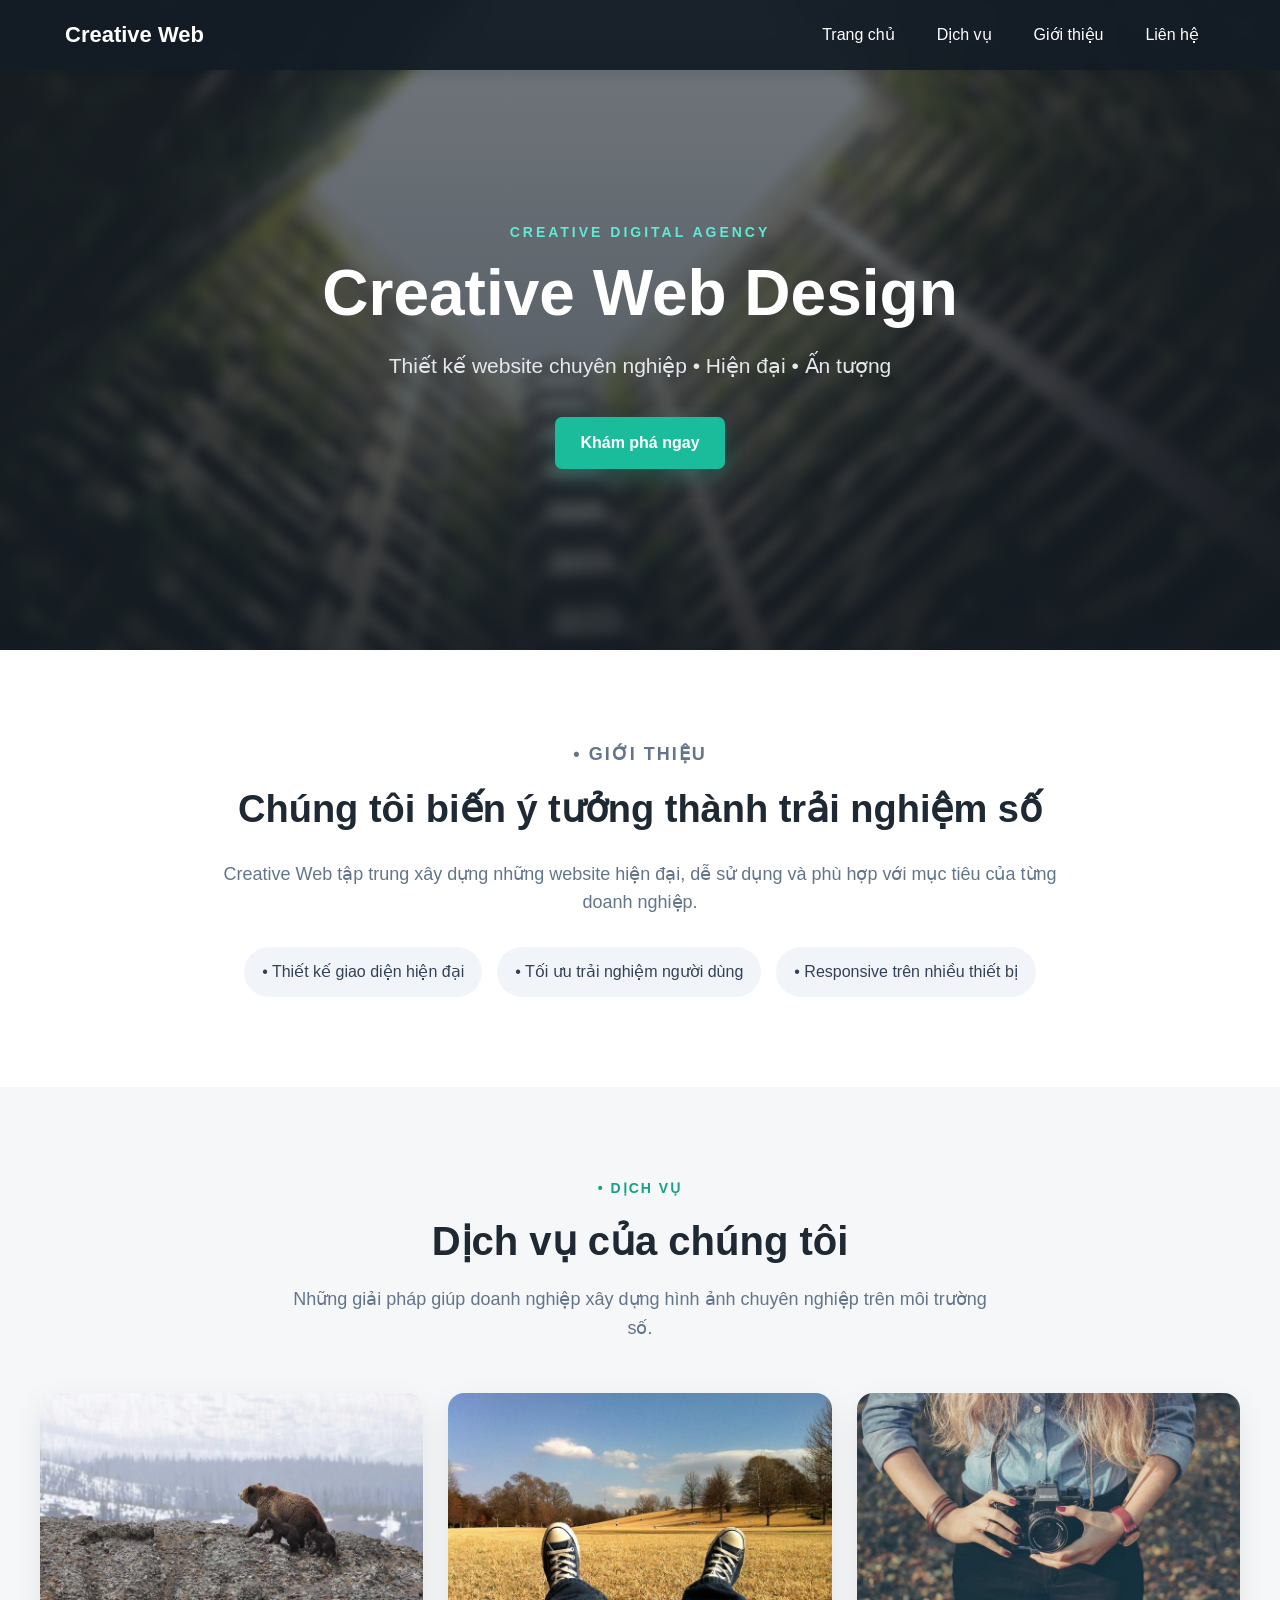
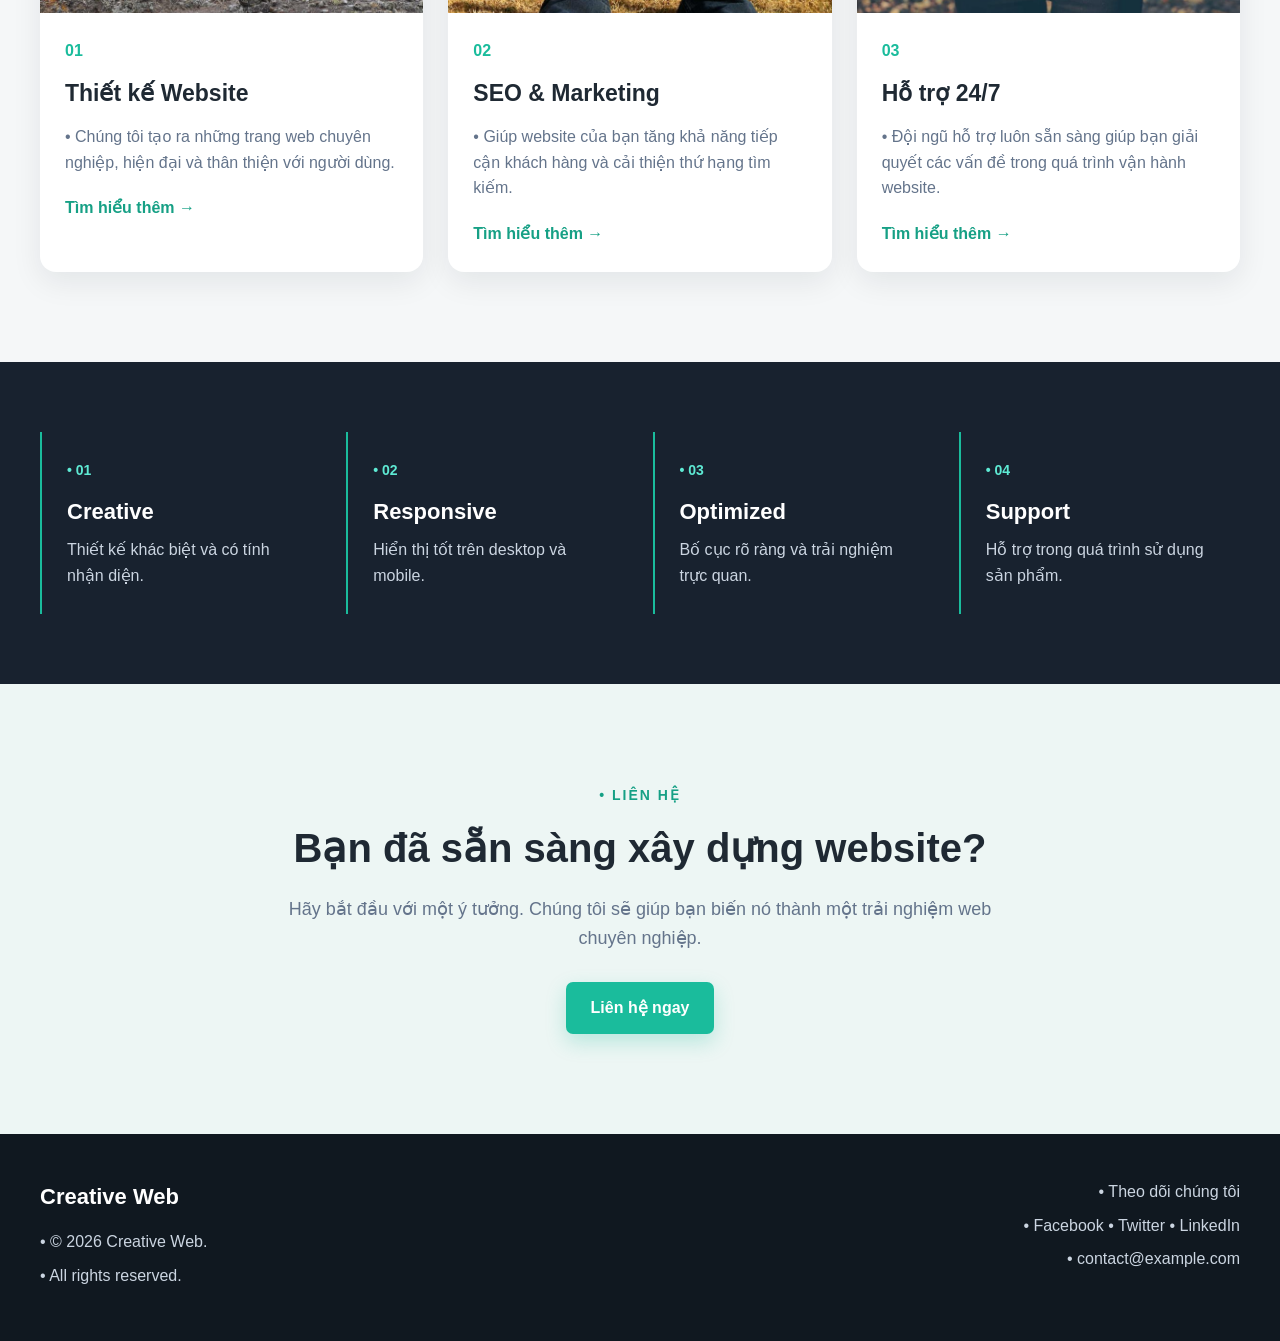
<file: website-template-advanced/index.html>
﻿<!DOCTYPE html>
<html lang="vi">

<head>

    <meta charset="UTF-8">

    <meta
        name="viewport"
        content="width=device-width, initial-scale=1.0">

    <title>Creative Web Design</title>

    <link
        rel="stylesheet"
        href="css/style.css">

</head>

<body>

    <!-- ==================================================
         NAVIGATION
    =================================================== -->

    <nav class="navbar">

        <div class="nav-container">

            <a
                href="#home"
                class="brand">

                Creative Web

            </a>

            <ul class="nav-menu">

                <li>
                    <a href="#home">
                        Trang chủ
                    </a>
                </li>

                <li>
                    <a href="#services">
                        Dịch vụ
                    </a>
                </li>

                <li>
                    <a href="#about">
                        Giới thiệu
                    </a>
                </li>

                <li>
                    <a href="#contact">
                        Liên hệ
                    </a>
                </li>

            </ul>

        </div>

    </nav>

    <!-- ==================================================
         HEADER
    =================================================== -->

    <header
        class="header"
        id="home">

        <div class="header-content">

            <p class="header-label">
                CREATIVE DIGITAL AGENCY
            </p>

            <h1>
                Creative Web Design
            </h1>

            <p class="header-description">

                Thiết kế website chuyên nghiệp
                • Hiện đại
                • Ấn tượng

            </p>

            <a
                href="#services"
                class="btn">

                Khám phá ngay

            </a>

        </div>

    </header>

    <!-- ==================================================
         INTRODUCTION
    =================================================== -->

    <section
        class="intro"
        id="about">

        <div class="intro-content">

            <p class="section-label">
                • GIỚI THIỆU
            </p>

            <h2>
                Chúng tôi biến ý tưởng thành trải nghiệm số
            </h2>

            <p>

                Creative Web tập trung xây dựng những website
                hiện đại, dễ sử dụng và phù hợp với mục tiêu
                của từng doanh nghiệp.

            </p>

            <div class="intro-points">

                <p>
                    • Thiết kế giao diện hiện đại
                </p>

                <p>
                    • Tối ưu trải nghiệm người dùng
                </p>

                <p>
                    • Responsive trên nhiều thiết bị
                </p>

            </div>

        </div>

    </section>

    <!-- ==================================================
         SERVICES
    =================================================== -->

    <section
        class="content"
        id="services">

        <div class="section-heading">

            <p class="section-label">
                • DỊCH VỤ
            </p>

            <h2>
                Dịch vụ của chúng tôi
            </h2>

            <p>

                Những giải pháp giúp doanh nghiệp
                xây dựng hình ảnh chuyên nghiệp
                trên môi trường số.

            </p>

        </div>

        <div class="card-container">

            <!-- CARD 1 -->

            <article class="card">

                <div class="card-image">

                    <img
                        src="images/service1.jpg"
                        alt="Dịch vụ thiết kế website">

                </div>

                <div class="card-content">

                    <span class="card-number">
                        01
                    </span>

                    <h3>
                        Thiết kế Website
                    </h3>

                    <p>

                        • Chúng tôi tạo ra những trang web
                        chuyên nghiệp, hiện đại và thân thiện
                        với người dùng.

                    </p>

                    <a
                        href="#contact"
                        class="card-link">

                        Tìm hiểu thêm →

                    </a>

                </div>

            </article>

            <!-- CARD 2 -->

            <article class="card">

                <div class="card-image">

                    <img
                        src="images/service2.jpg"
                        alt="Dịch vụ SEO và Marketing">

                </div>

                <div class="card-content">

                    <span class="card-number">
                        02
                    </span>

                    <h3>
                        SEO & Marketing
                    </h3>

                    <p>

                        • Giúp website của bạn tăng khả năng
                        tiếp cận khách hàng và cải thiện
                        thứ hạng tìm kiếm.

                    </p>

                    <a
                        href="#contact"
                        class="card-link">

                        Tìm hiểu thêm →

                    </a>

                </div>

            </article>

            <!-- CARD 3 -->

            <article class="card">

                <div class="card-image">

                    <img
                        src="images/service3.jpg"
                        alt="Dịch vụ hỗ trợ khách hàng">

                </div>

                <div class="card-content">

                    <span class="card-number">
                        03
                    </span>

                    <h3>
                        Hỗ trợ 24/7
                    </h3>

                    <p>

                        • Đội ngũ hỗ trợ luôn sẵn sàng giúp
                        bạn giải quyết các vấn đề trong quá
                        trình vận hành website.

                    </p>

                    <a
                        href="#contact"
                        class="card-link">

                        Tìm hiểu thêm →

                    </a>

                </div>

            </article>

        </div>

    </section>

    <!-- ==================================================
         FEATURE SECTION
    =================================================== -->

    <section class="features">

        <div class="features-container">

            <div class="feature">

                <span>
                    • 01
                </span>

                <h3>
                    Creative
                </h3>

                <p>
                    Thiết kế khác biệt và có tính nhận diện.
                </p>

            </div>

            <div class="feature">

                <span>
                    • 02
                </span>

                <h3>
                    Responsive
                </h3>

                <p>
                    Hiển thị tốt trên desktop và mobile.
                </p>

            </div>

            <div class="feature">

                <span>
                    • 03
                </span>

                <h3>
                    Optimized
                </h3>

                <p>
                    Bố cục rõ ràng và trải nghiệm trực quan.
                </p>

            </div>

            <div class="feature">

                <span>
                    • 04
                </span>

                <h3>
                    Support
                </h3>

                <p>
                    Hỗ trợ trong quá trình sử dụng sản phẩm.
                </p>

            </div>

        </div>

    </section>

    <!-- ==================================================
         CONTACT
    =================================================== -->

    <section
        class="contact"
        id="contact">

        <div class="contact-content">

            <p class="section-label">
                • LIÊN HỆ
            </p>

            <h2>
                Bạn đã sẵn sàng xây dựng website?
            </h2>

            <p>

                Hãy bắt đầu với một ý tưởng.
                Chúng tôi sẽ giúp bạn biến nó thành
                một trải nghiệm web chuyên nghiệp.

            </p>

            <a
                href="mailto:contact@example.com"
                class="btn">

                Liên hệ ngay

            </a>

        </div>

    </section>

    <!-- ==================================================
         FOOTER
    =================================================== -->

    <footer class="footer">

        <div class="footer-left">

            <h3>
                Creative Web
            </h3>

            <p>
                • © 2026 Creative Web.
            </p>

            <p>
                • All rights reserved.
            </p>

        </div>

        <div class="footer-right">

            <p>
                • Theo dõi chúng tôi
            </p>

            <p>
                • Facebook
                • Twitter
                • LinkedIn
            </p>

            <p>
                • contact@example.com
            </p>

        </div>

    </footer>

</body>

</html>
</file>
<file: website-template-advanced/css/style.css>
﻿/* ==========================================================
   RESET
========================================================== */

* {
    margin: 0;
    padding: 0;
    box-sizing: border-box;
}

html {
    scroll-behavior: smooth;
}

body {
    font-family: Arial, Helvetica, sans-serif;

    background-color: #f5f7f8;

    color: #1f2933;

    line-height: 1.6;
}

/* ==========================================================
   NAVBAR
========================================================== */

.navbar {
    position: fixed;

    top: 0;
    left: 0;

    width: 100%;

    z-index: 1000;

    background: rgba(20, 28, 38, 0.94);

    backdrop-filter: blur(10px);

    box-shadow:
        0 2px 15px
        rgba(0, 0, 0, 0.15);
}

.nav-container {
    max-width: 1200px;

    margin: auto;

    padding: 0 25px;

    min-height: 70px;

    display: flex;

    justify-content: space-between;

    align-items: center;
}

.brand {
    color: white;

    font-size: 22px;

    font-weight: bold;

    text-decoration: none;
}

.nav-menu {
    list-style: none;

    display: flex;

    align-items: center;

    gap: 10px;
}

.nav-menu a {
    display: block;

    padding: 10px 16px;

    color: white;

    text-decoration: none;

    border-radius: 6px;

    transition:
        background-color 0.3s,
        color 0.3s,
        transform 0.3s;
}

.nav-menu a:hover {
    background-color: #1abc9c;

    color: white;

    transform: translateY(-2px);
}

/* ==========================================================
   HEADER
========================================================== */

.header {
    min-height: 650px;

    background:
        linear-gradient(
            rgba(10, 20, 30, 0.45),
            rgba(10, 20, 30, 0.68)
        ),
        url('../images/banner.jpg')
        center / cover
        no-repeat;

    color: white;

    text-align: center;

    display: flex;

    justify-content: center;

    align-items: center;

    padding:
        140px 20px
        100px;

    position: relative;

    overflow: hidden;
}

/* Tao lop nen blur nhe */

.header::before {
    content: "";

    position: absolute;

    inset: -15px;

    background:
        url('../images/banner.jpg')
        center / cover
        no-repeat;

    filter: blur(6px);

    transform: scale(1.04);

    z-index: 0;
}

/* Lop phu toi */

.header::after {
    content: "";

    position: absolute;

    inset: 0;

    background:
        linear-gradient(
            rgba(12, 22, 32, 0.58),
            rgba(12, 22, 32, 0.75)
        );

    z-index: 1;
}

.header-content {
    position: relative;

    z-index: 2;

    max-width: 850px;
}

.header-label {
    margin-bottom: 15px;

    color: #5eead4;

    font-weight: bold;

    letter-spacing: 3px;

    font-size: 14px;
}

.header h1 {
    font-size: 64px;

    line-height: 1.1;

    margin-bottom: 20px;
}

.header-description {
    font-size: 21px;

    margin-bottom: 35px;

    color: #e5e7eb;
}

/* ==========================================================
   BUTTON
========================================================== */

.btn {
    display: inline-block;

    background: #1abc9c;

    color: white;

    padding: 13px 25px;

    border-radius: 7px;

    text-decoration: none;

    font-weight: bold;

    box-shadow:
        0 8px 20px
        rgba(26, 188, 156, 0.25);

    transition:
        background-color 0.3s,
        transform 0.3s,
        box-shadow 0.3s;
}

.btn:hover {
    background: #16a085;

    transform: translateY(-3px);

    box-shadow:
        0 12px 25px
        rgba(22, 160, 133, 0.35);
}

/* ==========================================================
   INTRO
========================================================== */

.intro {
    padding: 90px 25px;

    background: white;
}

.intro-content {
    max-width: 850px;

    margin: auto;

    text-align: center;
}

.section-label {
    color: #16a085;

    font-size: 14px;

    font-weight: bold;

    letter-spacing: 2px;

    margin-bottom: 10px;
}

.intro h2 {
    font-size: 38px;

    margin-bottom: 20px;
}

.intro > .intro-content > p {
    color: #64748b;

    font-size: 18px;
}

.intro-points {
    margin-top: 30px;

    display: flex;

    justify-content: center;

    flex-wrap: wrap;

    gap: 15px;
}

.intro-points p {
    background: #f1f5f9;

    padding: 12px 18px;

    border-radius: 30px;

    color: #334155;
}

/* ==========================================================
   CONTENT
========================================================== */

.content {
    max-width: 1250px;

    margin: auto;

    padding: 90px 25px;
}

.section-heading {
    max-width: 700px;

    margin:
        0 auto
        50px;

    text-align: center;
}

.section-heading h2 {
    font-size: 40px;

    margin-bottom: 12px;
}

.section-heading > p:last-child {
    color: #64748b;

    font-size: 18px;
}

/* ==========================================================
   CARD GRID
========================================================== */

.card-container {
    display: grid;

    grid-template-columns:
        repeat(3, 1fr);

    gap: 25px;
}

.card {
    background: white;

    border-radius: 16px;

    overflow: hidden;

    box-shadow:
        0 10px 30px
        rgba(15, 23, 42, 0.08);

    transition:
        transform 0.35s,
        box-shadow 0.35s;
}

.card:hover {
    transform:
        translateY(-10px);

    box-shadow:
        0 20px 40px
        rgba(15, 23, 42, 0.16);
}

.card-image {
    height: 220px;

    overflow: hidden;
}

.card img {
    width: 100%;

    height: 100%;

    object-fit: cover;

    transition:
        transform 0.5s;
}

.card:hover img {
    transform: scale(1.08);
}

.card-content {
    padding: 25px;
}

.card-number {
    display: inline-block;

    margin-bottom: 12px;

    color: #1abc9c;

    font-weight: bold;
}

.card h3 {
    font-size: 23px;

    margin-bottom: 12px;
}

.card p {
    color: #64748b;

    margin-bottom: 20px;
}

.card-link {
    color: #16a085;

    text-decoration: none;

    font-weight: bold;
}

.card-link:hover {
    text-decoration: underline;
}

/* ==========================================================
   FEATURES
========================================================== */

.features {
    background: #18222f;

    color: white;

    padding: 70px 25px;
}

.features-container {
    max-width: 1200px;

    margin: auto;

    display: grid;

    grid-template-columns:
        repeat(4, 1fr);

    gap: 25px;
}

.feature {
    padding: 25px;

    border-left:
        2px solid #1abc9c;
}

.feature span {
    color: #5eead4;

    font-size: 14px;

    font-weight: bold;
}

.feature h3 {
    margin:
        12px 0
        8px;

    font-size: 22px;
}

.feature p {
    color: #cbd5e1;
}

/* ==========================================================
   CONTACT
========================================================== */

.contact {
    background: #edf6f4;

    padding: 100px 25px;

    text-align: center;
}

.contact-content {
    max-width: 750px;

    margin: auto;
}

.contact h2 {
    font-size: 40px;

    margin-bottom: 15px;
}

.contact p:not(.section-label) {
    color: #64748b;

    margin-bottom: 30px;

    font-size: 18px;
}

/* ==========================================================
   FOOTER
========================================================== */

.footer {
    display: flex;

    justify-content: space-between;

    align-items: flex-start;

    gap: 40px;

    padding:
        45px
        max(25px, calc((100% - 1200px) / 2));

    background: #101820;

    color: white;
}

.footer-left,
.footer-right {
    width: 50%;
}

.footer h3 {
    margin-bottom: 15px;

    font-size: 22px;
}

.footer p {
    color: #cbd5e1;

    margin-bottom: 8px;
}

.footer-right {
    text-align: right;
}

/* ==========================================================
   RESPONSIVE TABLET
========================================================== */

@media (max-width: 900px) {

    .header h1 {
        font-size: 48px;
    }

    .card-container {
        grid-template-columns:
            repeat(2, 1fr);
    }

    .features-container {
        grid-template-columns:
            repeat(2, 1fr);
    }

}

/* ==========================================================
   RESPONSIVE MOBILE
========================================================== */

@media (max-width: 650px) {

    .nav-container {
        flex-direction: column;

        padding:
            15px
            20px;
    }

    .nav-menu {
        margin-top: 10px;

        flex-wrap: wrap;

        justify-content: center;
    }

    .nav-menu a {
        padding: 7px 10px;

        font-size: 14px;
    }

    .header {
        min-height: 600px;

        padding-top: 180px;
    }

    .header h1 {
        font-size: 38px;
    }

    .header-description {
        font-size: 17px;
    }

    .intro h2,
    .section-heading h2,
    .contact h2 {
        font-size: 30px;
    }

    .card-container {
        grid-template-columns: 1fr;
    }

    .features-container {
        grid-template-columns: 1fr;
    }

    .footer {
        flex-direction: column;
    }

    .footer-left,
    .footer-right {
        width: 100%;

        text-align: left;
    }

}
</file>
